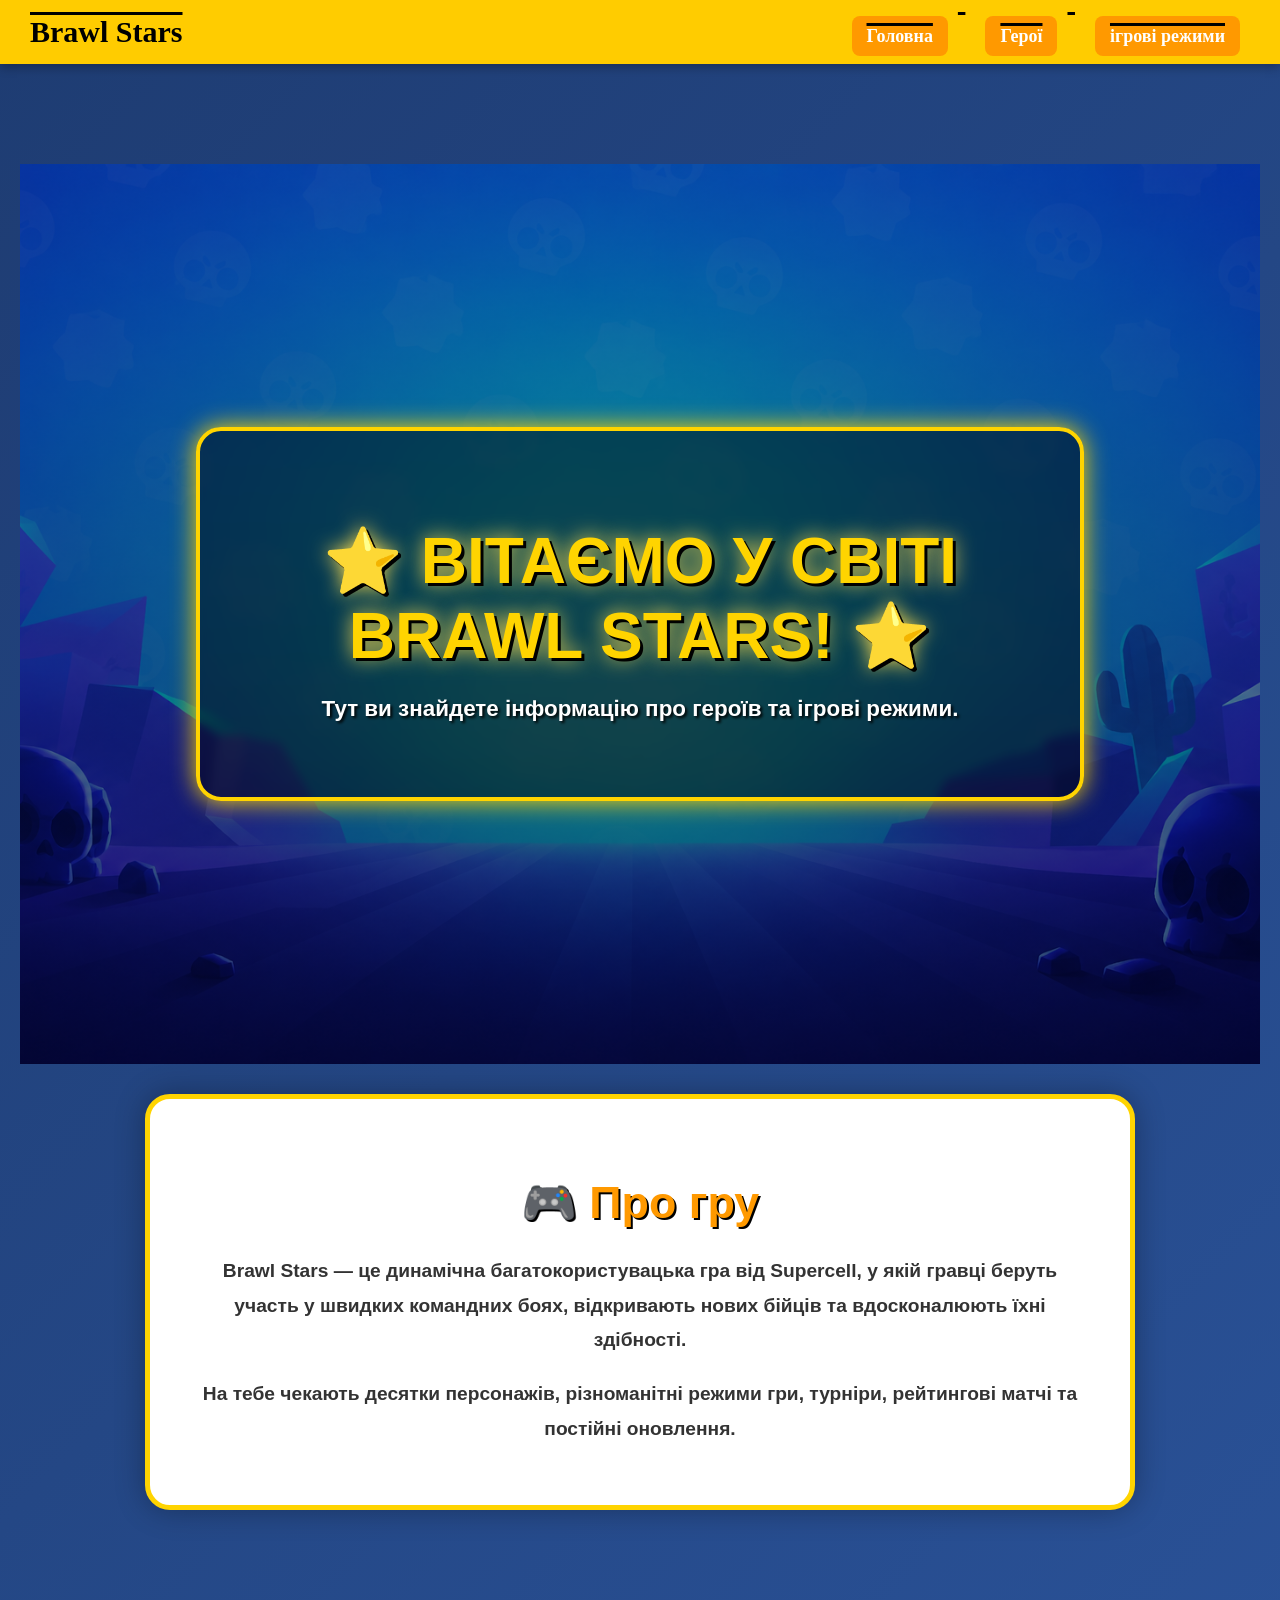
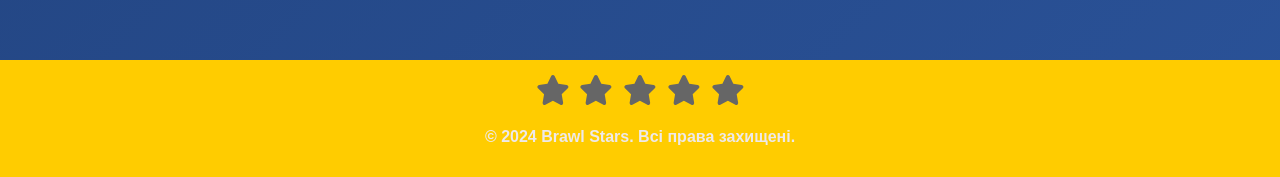
<file: index.html>
<!DOCTYPE html>
<html lang="uk">
<head>
    <meta charset="UTF-8">
    <meta name="viewport" content="width=device-width, initial-scale=1.0">
    <title>Головна</title>
      <link
    rel="stylesheet"
    href="https://cdnjs.cloudflare.com/ajax/libs/animate.css/4.1.1/animate.min.css"
  />
    <link rel="stylesheet" href="style.css">
</head>
<body>
<header class="topbar">
<a class="logo" href="index.html">Brawl Stars</a>
<nav class="nav">
          <a href="index.html">Головна</a>
    <a href="hero.html">Герої</a>
        <a href="about.html">ігрові режими</a>


</header>
<main>
    <section class="hero">
        <div class="hero-c animate__animated animate__bounceInDown infinite">
        <h1>⭐ Вітаємо у світі Brawl Stars! ⭐</h1>
    <p>Тут ви знайдете інформацію про героїв та ігрові режими.</p>
 </div>
    </section>
<div class="mu">
 <h2>🎮 Про гру</h2>

        <p>
            <strong>Brawl Stars</strong> — це динамічна багатокористувацька гра від
            Supercell, у якій гравці беруть участь у швидких командних боях,
            відкривають нових бійців та вдосконалюють їхні здібності.
        </p>

        <p>
            На тебе чекають десятки персонажів, різноманітні режими гри,
            турніри, рейтингові матчі та постійні оновлення.
        </p>

</div>

</main>
<footer>
      <div class="radio">
  <input value="1" name="rating" type="radio" id="rating-1" />
  <label title="1 stars" for="rating-1">
    <svg xmlns="http://www.w3.org/2000/svg" height="1em" viewBox="0 0 576 512">
      <path
        d="M316.9 18C311.6 7 300.4 0 288.1 0s-23.4 7-28.8 18L195 150.3 51.4 171.5c-12 1.8-22 10.2-25.7 21.7s-.7 24.2 7.9 32.7L137.8 329 113.2 474.7c-2 12 3 24.2 12.9 31.3s23 8 33.8 2.3l128.3-68.5 128.3 68.5c10.8 5.7 23.9 4.9 33.8-2.3s14.9-19.3 12.9-31.3L438.5 329 542.7 225.9c8.6-8.5 11.7-21.2 7.9-32.7s-13.7-19.9-25.7-21.7L381.2 150.3 316.9 18z"
      ></path>
    </svg>
  </label>

  <input value="2" name="rating" type="radio" id="rating-2" />
  <label title="2 stars" for="rating-2">
    <svg xmlns="http://www.w3.org/2000/svg" height="1em" viewBox="0 0 576 512">
      <path
        d="M316.9 18C311.6 7 300.4 0 288.1 0s-23.4 7-28.8 18L195 150.3 51.4 171.5c-12 1.8-22 10.2-25.7 21.7s-.7 24.2 7.9 32.7L137.8 329 113.2 474.7c-2 12 3 24.2 12.9 31.3s23 8 33.8 2.3l128.3-68.5 128.3 68.5c10.8 5.7 23.9 4.9 33.8-2.3s14.9-19.3 12.9-31.3L438.5 329 542.7 225.9c8.6-8.5 11.7-21.2 7.9-32.7s-13.7-19.9-25.7-21.7L381.2 150.3 316.9 18z"
      ></path>
    </svg>
  </label>

  <input value="3" name="rating" type="radio" id="rating-3" />
  <label title="3 stars" for="rating-3">
    <svg xmlns="http://www.w3.org/2000/svg" height="1em" viewBox="0 0 576 512">
      <path
        d="M316.9 18C311.6 7 300.4 0 288.1 0s-23.4 7-28.8 18L195 150.3 51.4 171.5c-12 1.8-22 10.2-25.7 21.7s-.7 24.2 7.9 32.7L137.8 329 113.2 474.7c-2 12 3 24.2 12.9 31.3s23 8 33.8 2.3l128.3-68.5 128.3 68.5c10.8 5.7 23.9 4.9 33.8-2.3s14.9-19.3 12.9-31.3L438.5 329 542.7 225.9c8.6-8.5 11.7-21.2 7.9-32.7s-13.7-19.9-25.7-21.7L381.2 150.3 316.9 18z"
      ></path>
    </svg>
  </label>

  <input value="4" name="rating" type="radio" id="rating-4" />
  <label title="4 stars" for="rating-4">
    <svg xmlns="http://www.w3.org/2000/svg" height="1em" viewBox="0 0 576 512">
      <path
        d="M316.9 18C311.6 7 300.4 0 288.1 0s-23.4 7-28.8 18L195 150.3 51.4 171.5c-12 1.8-22 10.2-25.7 21.7s-.7 24.2 7.9 32.7L137.8 329 113.2 474.7c-2 12 3 24.2 12.9 31.3s23 8 33.8 2.3l128.3-68.5 128.3 68.5c10.8 5.7 23.9 4.9 33.8-2.3s14.9-19.3 12.9-31.3L438.5 329 542.7 225.9c8.6-8.5 11.7-21.2 7.9-32.7s-13.7-19.9-25.7-21.7L381.2 150.3 316.9 18z"
      ></path>
    </svg>
  </label>

  <input value="5" name="rating" type="radio" id="rating-5" />
  <label title="5 star" for="rating-5">
    <svg xmlns="http://www.w3.org/2000/svg" height="1em" viewBox="0 0 576 512">
      <path
        d="M316.9 18C311.6 7 300.4 0 288.1 0s-23.4 7-28.8 18L195 150.3 51.4 171.5c-12 1.8-22 10.2-25.7 21.7s-.7 24.2 7.9 32.7L137.8 329 113.2 474.7c-2 12 3 24.2 12.9 31.3s23 8 33.8 2.3l128.3-68.5 128.3 68.5c10.8 5.7 23.9 4.9 33.8-2.3s14.9-19.3 12.9-31.3L438.5 329 542.7 225.9c8.6-8.5 11.7-21.2 7.9-32.7s-13.7-19.9-25.7-21.7L381.2 150.3 316.9 18z"
      ></path>
    </svg>
  </label>
</div>
    <p>&copy; 2024 Brawl Stars. Всі права захищені.</p>
</footer>
</body> 








</html>
</file>
<file: style.css>
header{
    font-family: 'Bangers', cursive;
    color: #000000;
    font-size: 30px;
    text-decoration: overline;
}
body {
    margin: 0;
    font-family: Arial, sans-serif;
    background-color: #f5f5f5;
    text-align: center;
}

.topbar {
    background-color: #ffcc00;
    padding: 15px;
}

.logo {
    text-decoration: none;
    color: black;
    font-size: 28px;
    font-weight: bold;
    margin-right: 20px;
}

.nav a {
    text-decoration: none;
    color: black;
    margin: 0 10px;
    font-size: 18px;
}

.nav a:hover {
    color: #ff0000;
}



h1 {
    color: #ff6600;
    font-size: 40px;
}

p {
    font-size: 20px;
    color: #eee9e9;
}
body {
margin: 0;
font-family: Arial, sans-serif;
background: linear-gradient(135deg, #1e3c72, #2a5298);
color: white;
}

.topbar {
background: #ffcc00;
padding: 15px 30px;
display: flex;
justify-content: space-between;
align-items: center;
box-shadow: 0 3px 10px rgba(0,0,0,0.3);
}

.logo {
text-decoration: none;
color: #000;
font-size: 30px;
font-weight: bold;
}

.nav a {
text-decoration: none;
color: #000;
font-weight: bold;
margin-left: 20px;
padding: 10px 15px;
border-radius: 8px;
transition: 0.3s;
}

.nav a {
background: #ff9900;
color: white;
}

main {
text-align: center;
padding: 100px 20px;
}

h1 {
font-size: 48px;
margin-bottom: 20px;
text-shadow: 3px 3px 8px black;
}

p {
font-size: 22px;
}




footer {
 background-color: #ffcc00;
    padding: 15px;
text-align: center;
color: #000;
margin-top: 50px;
}
.hero{
    height:100vh;
    background:url("img/hero.png") center/cover no-repeat;
    display:flex;
    justify-content:center;
    align-items:center;
    position:relative;
    overflow:hidden;
    margin-bottom: 30px;
}

.hero::before{
    content:"";
    position:absolute;
    inset:0;
    background:linear-gradient(rgba(0,30,80,.45),rgba(0,0,0,.55));
}

.hero-c{
    position:relative;
    z-index:2;
    max-width:800px;
    text-align:center;
    padding:40px;
    border-radius:25px;
    background:rgba(0,0,0,.45);
    backdrop-filter:blur(5px);
    border:4px solid #ffd400;
    box-shadow:0 0 25px #ffd400;
}

.hero h1{
    font-size:4rem;
    font-weight:900;
    color:#ffd400;
    text-transform:uppercase;
    text-shadow:
        3px 3px 0 #000,
        0 0 20px #ffdf4d;
    margin-bottom:20px;
}

.hero p{
    font-size:1.4rem;
    color:white;
    text-shadow:2px 2px 3px black;
    margin-bottom:35px;
}

.hero-btn{
    display:inline-block;
    padding:15px 35px;
    background:#00a8ff;
    color:white;
    text-decoration:none;
    font-size:1.2rem;
    font-weight:bold;
    border-radius:15px;
    border:3px solid white;
    transition:.3s;
    box-shadow:0 8px 0 #0065b8;
}

.hero-btn:hover{
    transform:translateY(-5px);
    background:#1dc7ff;
    box-shadow:0 12px 0 #0065b8;
}

.hero-btn:active{
    transform:translateY(3px);
    box-shadow:0 5px 0 #0065b8;
}
.card1{
    width:320px;
    height:430px;
    background-image:linear-gradient(163deg,#00ff75 0%,#3700ff 100%);
    border-radius:20px;
    padding:3px;
    transition:.3s;
    color: #00ff75;
}

.card1:hover{
    box-shadow:0 0 30px rgba(0,255,117,.35);
}

.card2{
    width:100%;
    height:100%;
    background:#1a1a1a;
    border-radius:18px;
    overflow:hidden;
    transition:.2s;
    text-align:center;
    color:white;
}
/* From Uiverse.io by gharsh11032000 */ 
.card {
  position: relative;
  width: 300px;
  height: 200px;
  background-color: #f2f2f2;
  border-radius: 10px;
  display: flex;
  align-items: center;
  justify-content: center;
  overflow: hidden;
  perspective: 1000px;
  box-shadow: 0 0 0 5px #ffffff80;
  transition: all 0.6s cubic-bezier(0.175, 0.885, 0.32, 1.275);
}
.card img {
  width: 100%;
  height: auto;
  display: block;

  transition: all 0.6s cubic-bezier(0.175, 0.885, 0.32, 1.275);
}

.card:hover {
  transform: scale(1.05);
  box-shadow: 0 8px 16px rgba(255, 255, 255, 0.2);
}

.card__content {
  position: absolute;
  top: 0;
  left: 0;
  width: 100%;
  height: 100%;
  padding: 20px;
  box-sizing: border-box;
  background-color: #f2f2f2;
  transform: rotateX(-90deg);
  transform-origin: bottom;
  transition: all 0.6s cubic-bezier(0.175, 0.885, 0.32, 1.275);
}

.card:hover .card__content {
  transform: rotateX(0deg);
}

.card__title {
  margin: 0;
  font-size: 24px;
  color: #201f1f;
  font-weight: 700;
}

.card:hover img {
  scale: 0;
}

.card__description {
  margin: 10px 0 0;
  font-size: 14px;
  color: #363434;
  line-height: 1.4;
}

.card2:hover{
    transform:scale(.98);
}

.card2 img{
    width:100%;
    height:230px;
    object-fit:cover;
}

.card2 h3{
    margin:12px 10px 8px;
    color:#00ff75;
}

.card2 p{
    margin:0 12px;
    font-size:14px;
    line-height:1.4;
}
p {
  font-size: 16px;
  font-weight: bolder;
}
.heroo{
    display: grid;
   grid-template-columns: repeat(4, minmax(220px, 1fr));
    gap: 20px;
    padding: 20px;
}
.re{
  display: flex;
  flex-wrap: wrap;
  gap: 30px;
  justify-content: space-around;
}

.mu{
   max-width:900px;
    margin:auto;
    background:white;
    border-radius:25px;
    padding:40px;
    border:5px solid #ffd400;
    box-shadow:0 0 30px rgba(0,0,0,.3);
}
.mu h2{
    text-align:center;
    font-size:2.8rem;
    color:#ff9900;
    text-shadow:2px 2px black;
    margin-bottom:25px;
}

.mu p{
    font-size:1.2rem;
    line-height:1.8;
    color:#333;
}
/* From Uiverse.io by elijahgummer */ 
.radio {
  display: flex;
  justify-content: center;
  gap: 10px;
}

.radio > input {
  position: absolute;
  appearance: none;
}

.radio > label {
  cursor: pointer;
  font-size: 30px;
  position: relative;
  display: inline-block;
  transition: transform 0.3s ease;
}

.radio > label > svg {
  fill: #666;
  transition: fill 0.3s ease;
}

.radio > label::before,
.radio > label::after {
  content: "";
  position: absolute;
  width: 6px;
  height: 6px;
  background-color: #ff9e0b;
  border-radius: 50%;
  opacity: 0;
  transform: scale(0);
  transition:
    transform 0.4s ease,
    opacity 0.4s ease;
  animation: particle-explosion 1s ease-out;
}

.radio > label::before {
  top: -15px;
  left: 50%;
  transform: translateX(-50%) scale(0);
}

.radio > label::after {
  bottom: -15px;
  left: 50%;
  transform: translateX(-50%) scale(0);
}

.radio > label:hover::before,
.radio > label:hover::after {
  opacity: 1;
  transform: translateX(-50%) scale(1.5);
}

.radio > label:hover {
  transform: scale(1.2);
  animation: pulse 0.6s infinite alternate;
}

/* Star glow and animation on hover */
.radio > label:hover > svg {
  fill: #ff9e0b;
  filter: drop-shadow(0 0 15px rgba(255, 158, 11, 0.9));
  animation: shimmer 1s ease infinite alternate;
}

.radio > input:checked + label > svg {
  fill: #ff9e0b;
  filter: drop-shadow(0 0 15px rgba(255, 158, 11, 0.9));
  animation: pulse 0.8s infinite alternate;
}

.radio > input:checked + label ~ label > svg,
.radio > input:checked + label > svg {
  fill: #ff9e0b; /* Highlight the stars */
}

@keyframes pulse {
  0% {
    transform: scale(1);
  }
  100% {
    transform: scale(1.1);
  }
}

@keyframes particle-explosion {
  0% {
    opacity: 0;
    transform: scale(0.5);
  }
  50% {
    opacity: 1;
    transform: scale(1.2);
  }
  100% {
    opacity: 0;
    transform: scale(0.5);
  }
}

@keyframes shimmer {
  0% {
    filter: drop-shadow(0 0 10px rgba(255, 158, 11, 0.5));
  }
  100% {
    filter: drop-shadow(0 0 20px rgba(255, 158, 11, 1));
  }
}

.radio > input:checked + label:hover,
.radio > input:checked + label:hover ~ label {
  fill: #e58e09;
}

.radio > label:hover,
.radio > label:hover ~ label {
  fill: #ff9e0b;
}

.radio input:checked ~ label svg {
  fill: #ffa723;
}

.modes-intro{
    padding:70px 10%;
    
    color:white;
    text-align:center;
}

.modes-intro h2{
    font-size:3rem;
    color:#ffd54f;
    text-shadow:3px 3px #000;
    margin-bottom:25px;
}

.modes-intro>p{
    max-width:900px;
    margin:0 auto 50px;
    font-size:1.2rem;
    line-height:1.8;
}

.mode-info{
    display:grid;
    grid-template-columns:repeat(auto-fit,minmax(220px,1fr));
    gap:25px;
}

.info-card{
    background:rgb(141, 184, 248);
    color:#333;
    padding:25px;
    border-radius:20px;
    border:4px solid #ffd54f;
    box-shadow:0 8px 20px rgba(0,0,0,.25);
    margin-bottom: 40px;
    transition:.3s;
}

.info-card:hover{
    transform:translateY(-8px) scale(1.03);
}

.info-card span{
    font-size:3rem;
}

.info-card h3{
    color:#1565c0;
    margin:15px 0;
}

.info-card p{
    line-height:1.6;
}
</file>
